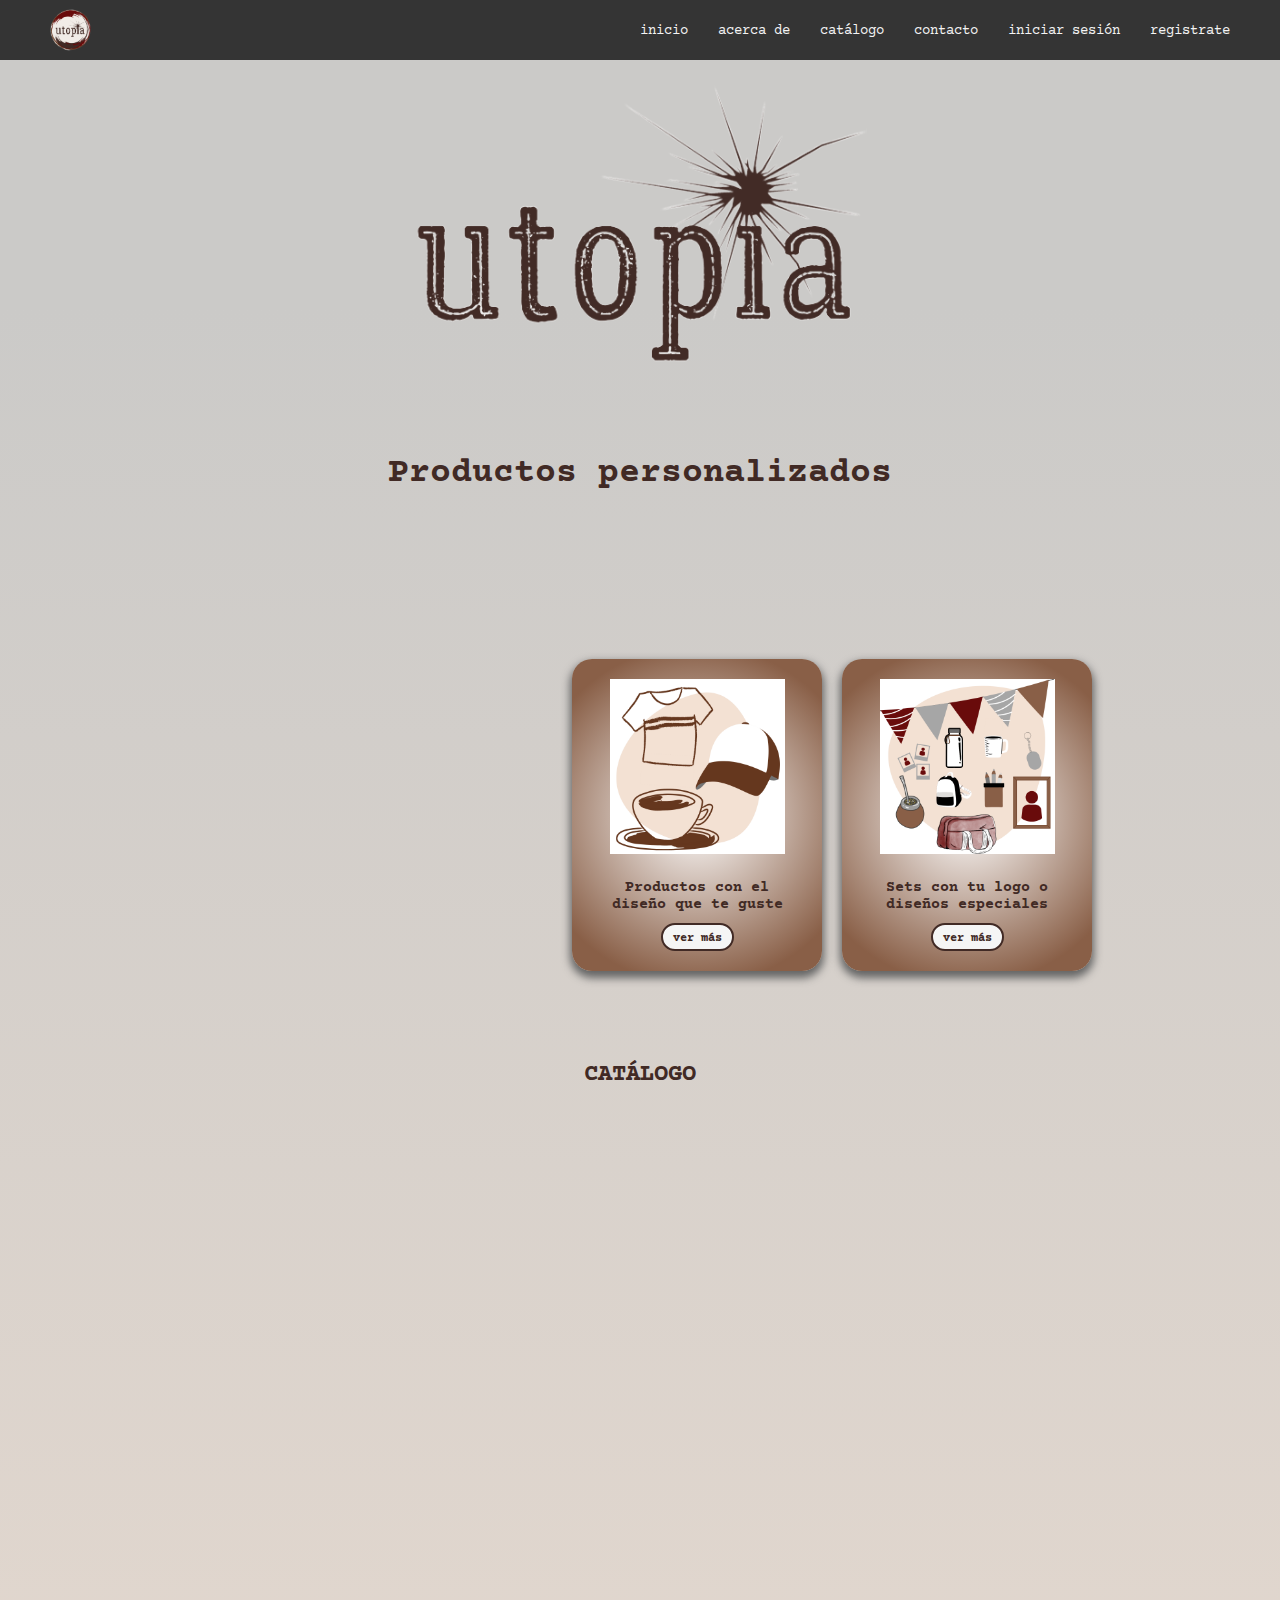
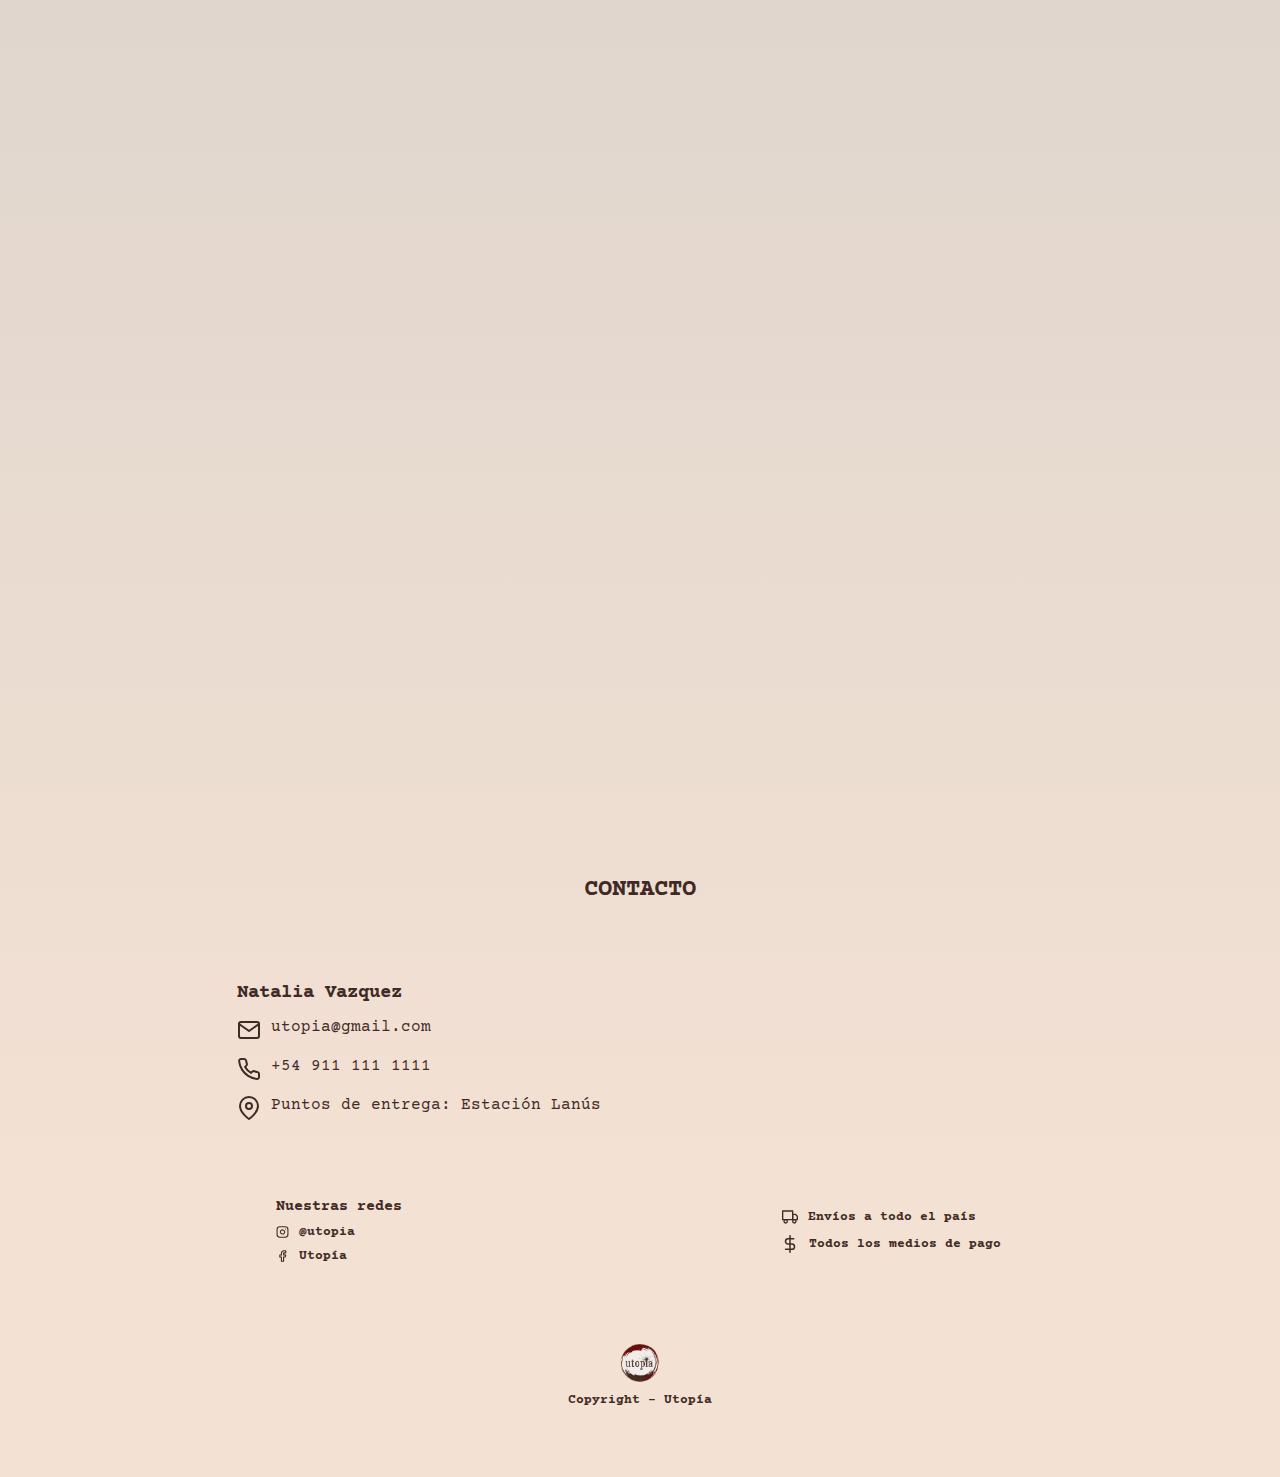
<file: index.html>
<!DOCTYPE html>
<html lang="en">
  <head>
    <meta charset="UTF-8" />
    <meta name="viewport" content="width=device-width, initial-scale=1.0" />
    <title>Utopía</title>
    <link
      rel="stylesheet"
      href="https://cdnjs.cloudflare.com/ajax/libs/font-awesome/6.5.1/css/all.min.css"
    />
    <link rel="stylesheet" href="./assets/styles-index.css" />
    <link rel="stylesheet" href="/assets/animations.css" />
    <link rel="stylesheet" href="/assets/mediaqueries.css" />
    <link rel="apple-touch-icon" sizes="180x180" href="/assets/favicon.ico" />
    <link
      rel="icon"
      type="image/png"
      sizes="32x32"
      href="/assets/favicon-32x32.png"
    />
    <link
      rel="icon"
      type="image/png"
      sizes="16x16"
      href="/assets/favicon-16x16.png"
    />
    <link rel="manifest" href="/site.webmanifest" />
  </head>
  <body>
    <header>
      <img src="/assets/683de0ec15883fc2841ecdce2c77cf5d.png" alt="Utopía" />
      <nav>
        <label for="menu-toggle" class="menu-toggle"
          ><i class="fa-solid fa-bars"></i>
        </label>
        <input type="checkbox" id="menu-toggle" />
        <ul class="nav-list">
          <li><a href="#inicio" class="nav-link">inicio</a></li>
          <li><a href="#about" class="nav-link">acerca de</a></li>
          <li><a href="#catalogo" class="nav-link">catálogo</a></li>
          <li><a href="#contact" class="nav-link">contacto</a></li>
          <li><a href="/login.html" class="nav-link">iniciar sesión</a></li>
          <li><a href="/register.html" class="nav-link">registrate</a></li>
        </ul>
        <div class="overlay"></div>
      </nav>
    </header>
    <main>
      <section class="hero" id="inicio">
        <img src="/assets/6a374b90f2959af291a19186be05b707.png" alt="Utopía" />
        <div>
          <h1>Productos personalizados</h1>
          <p>
            Elegí el diseño que más te guste
            <span>y adquirí tus productos personalizados</span>
          </p>
        </div>
      </section>
      <section class="about" id="about">
        <div class="about-info-container">
          <div class="about-text">
            <p>
              Ofrecemos productos personalizados para que tengas tu propio
              estilo, para que hagas regalos especiales o empresariales
            </p>
          </div>
          <div class="about-cards-container">
            <div class="about-cards-products">
              <img src="/assets/about-personalizados.png" alt="" />
              <div class="about-cards-products-text">
                <p>Productos con el diseño que te guste</p>
                <div class="about-cards-btn">
                  <a href="#catalogo">ver más</a>
                </div>
              </div>
            </div>
            <div class="about-cards-products">
              <img src="/assets/about-sets.png" alt="" />
              <div class="about-cards-products-text">
                <p>Sets con tu logo o diseños especiales</p>
                <div class="about-cards-btn">
                  <a href="#catalogo">ver más</a>
                </div>
              </div>
            </div>
          </div>
        </div>
      </section>
      <section class="catalogo" id="catalogo">
        <h2>CATÁLOGO</h2>
        <div class="catalogo-container">
          <div class="products-container">
            <div class="product">
              <img src="/assets/cards-remeras.png" alt="" />
              <div class="product-info">
                <div class="info">
                  <h3>remera</h3>
                  <div class="price"><p>$500</p></div>
                </div>
                <div class="product-btn">
                  <a href="/login.html">Comprar</a>
                </div>
              </div>
            </div>
            <div class="product">
              <img src="/assets/cards-tazas.png" alt="" />
              <div class="product-info">
                <div class="info">
                  <h3>taza</h3>
                  <div class="price"><p>$300</p></div>
                </div>
                <div class="product-btn">
                  <a href="/login.html">Comprar</a>
                </div>
              </div>
            </div>
            <div class="product">
              <img src="/assets/cards-gorras.png" alt="" />
              <div class="product-info">
                <div class="info">
                  <h3>gorra</h3>
                  <div class="price"><p>$200</p></div>
                </div>
                <div class="product-btn">
                  <a href="/login.html">Comprar</a>
                </div>
              </div>
            </div>
          </div>
          <div class="sets-container">
            <div class="primer-set">
              <div class="product">
                <img src="/assets/cards-set-oficina.png" alt="" />
                <div class="product-info">
                  <div class="info">
                    <h3>set <span>oficina</span></h3>
                    <div class="price"><p>$1000</p></div>
                  </div>
                  <div class="product-btn">
                    <a href="/login.html">Comprar</a>
                  </div>
                </div>
              </div>
              <div class="product">
                <img src="/assets/cards-set-escolar.png" alt="" />
                <div class="product-info">
                  <div class="info">
                    <h3>set <span>escolar</span></h3>
                    <div class="price"><p>$1000</p></div>
                  </div>
                  <div class="product-btn">
                    <a href="/login.html">Comprar</a>
                  </div>
                </div>
              </div>
              <div class="product">
                <img src="/assets/cards-set-deportivo.png" alt="" />
                <div class="product-info">
                  <div class="info">
                    <h3>set <span>deportivo</span></h3>
                    <div class="price"><p>$1000</p></div>
                  </div>
                  <div class="product-btn">
                    <a href="/login.html">Comprar</a>
                  </div>
                </div>
              </div>
            </div>
            <div class="segundo-set">
              <div class="product">
                <img src="/assets/cards-set-cumple.png" alt="" />
                <div class="product-info">
                  <div class="info">
                    <h3>set <span>cumpleaños</span></h3>
                    <div class="price"><p>$1000</p></div>
                  </div>
                  <div class="product-btn">
                    <a href="/login.html">Comprar</a>
                  </div>
                </div>
              </div>
              <div class="product">
                <img src="/assets/cards-set-matero.png" alt="" />
                <div class="product-info">
                  <div class="info">
                    <h3>set <span>matero</span></h3>
                    <div class="price"><p>$1000</p></div>
                  </div>
                  <div class="product-btn">
                    <a href="/login.html">Comprar</a>
                  </div>
                </div>
              </div>
              <div class="product">
                <img src="/assets/cards-set-día-especial.png" alt="" />
                <div class="product-info">
                  <div class="info">
                    <h3>set <span>desayuno</span></h3>
                    <div class="price"><p>$1000</p></div>
                  </div>
                  <div class="product-btn">
                    <a href="/login.html">Comprar</a>
                  </div>
                </div>
              </div>
            </div>
          </div>
        </div>
      </section>
      <section class="contact" id="contact">
        <h2>CONTACTO</h2>
        <div class="contact-info-container">
          <div class="contact-info">
            <h3>Natalia Vazquez</h3>
            <div class="mail">
              <img src="/assets/mail.svg" alt="" />
              <p>utopia@gmail.com</p>
            </div>
            <div class="telefono">
              <img src="/assets/phone.svg" alt="" />
              <p>+54 911 111 1111</p>
            </div>
            <div class="entrega">
              <img src="/assets/map-pin.svg" alt="" />
              <p>Puntos de entrega: Estación Lanús</p>
            </div>
          </div>
          <div class="map">
            <iframe
              src="https://maps.google.com/maps?q=lanúsbuenosaires&t=&z=10&ie=UTF8&iwloc=&output=embed"
              frameborder="0"
            ></iframe>
          </div>
        </div>
      </section>
    </main>
    <footer>
      <div class="footer-info">
        <div class="redes">
          <h3>Nuestras redes</h3>
          <div>
            <img src="/assets/instagram.svg" alt="" />
            <p>@utopia</p>
          </div>
          <div>
            <img src="/assets/facebook.svg" alt="" />
            <p>Utopía</p>
          </div>
        </div>
        <div class="extra-info">
          <div class="extra-info-envios">
            <img src="/assets/truck.svg" alt="" />
            <p>Envíos a todo el país</p>
          </div>
          <div class="extra-info-pago">
            <img src="/assets/dollar-sign.svg" alt="" />
            <p>Todos los medios de pago</p>
          </div>
        </div>
      </div>
      <div class="logo-footer">
        <img src="/assets/683de0ec15883fc2841ecdce2c77cf5d.png" alt="" />
        <p>Copyright - Utopía</p>
      </div>
    </footer>
  </body>
</html>
</file>
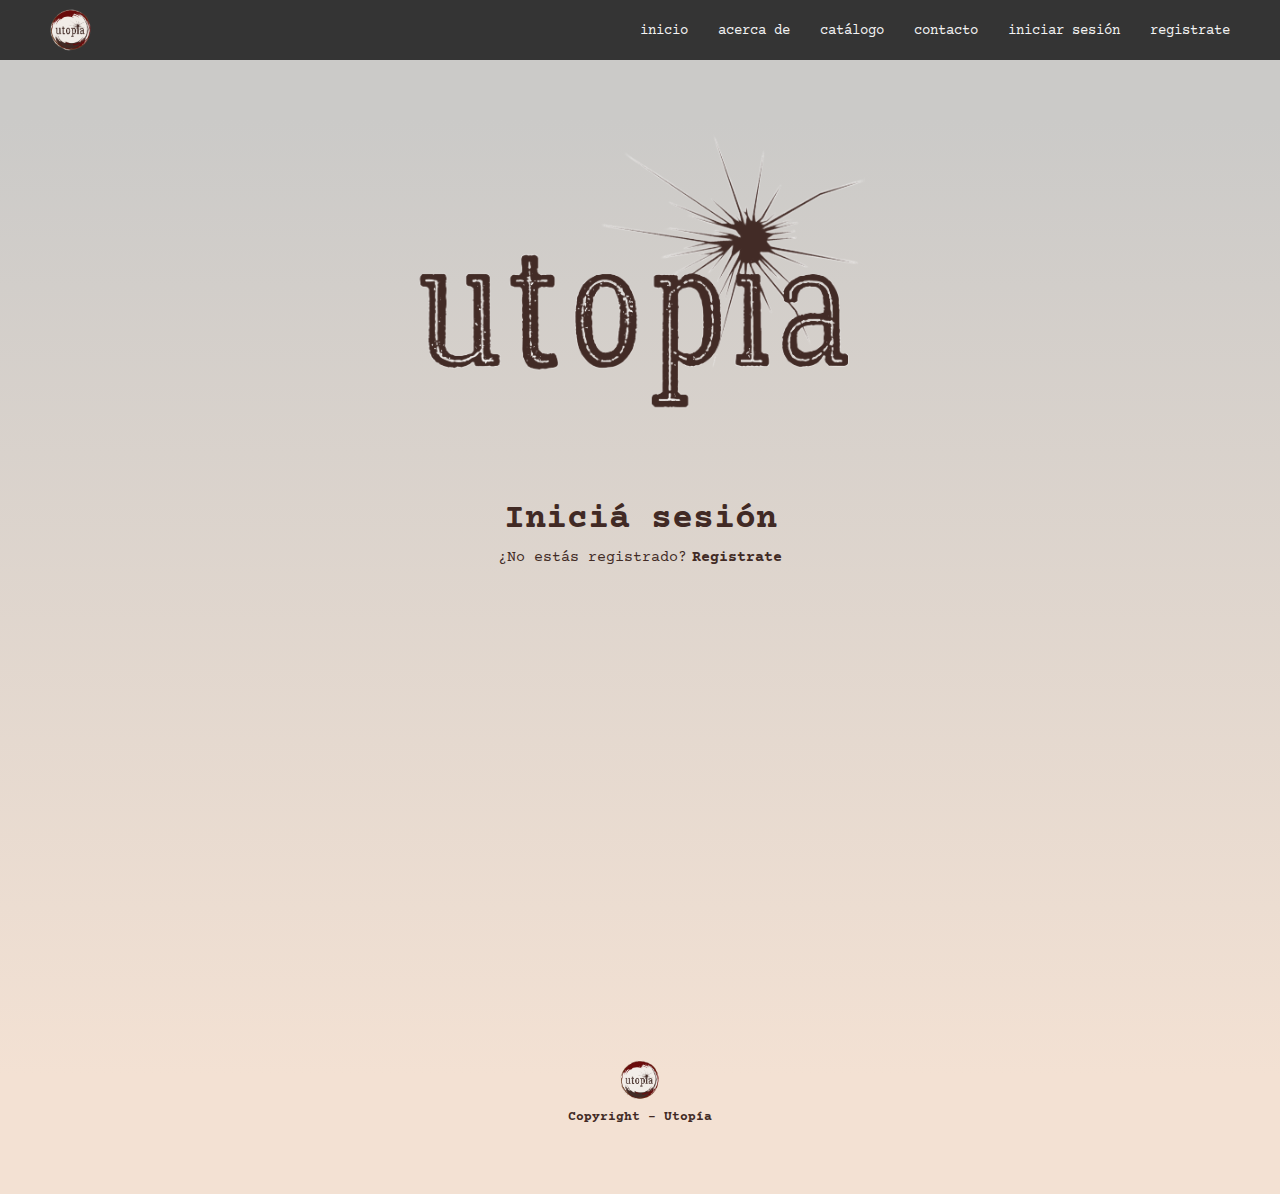
<file: login.html>
<!DOCTYPE html>
<html lang="en">
  <head>
    <meta charset="UTF-8" />
    <meta name="viewport" content="width=device-width, initial-scale=1.0" />
    <title>Iniciar sesión</title>
    <link
      rel="stylesheet"
      href="https://cdnjs.cloudflare.com/ajax/libs/font-awesome/6.5.1/css/all.min.css"
    />
    <link rel="stylesheet" href="./assets/styles-login.css" />
    <link rel="stylesheet" href="/assets/animations.css" />
    <link rel="stylesheet" href="/assets/mediaqueries.css" />
    <link rel="apple-touch-icon" sizes="180x180" href="/assets/favicon.ico" />
    <link
      rel="icon"
      type="image/png"
      sizes="32x32"
      href="/assets/favicon-32x32.png"
    />
    <link
      rel="icon"
      type="image/png"
      sizes="16x16"
      href="/assets/favicon-16x16.png"
    />
    <link rel="manifest" href="/site.webmanifest" />
  </head>
  <body>
    <header>
      <img src="/assets/683de0ec15883fc2841ecdce2c77cf5d.png" alt="Utopía" />
      <nav>
        <label for="menu-toggle" class="menu-toggle"
          ><i class="fa-solid fa-bars"></i>
        </label>
        <input type="checkbox" id="menu-toggle" />
        <ul class="nav-list">
          <li><a href="/index.html" class="nav-link">inicio</a></li>
          <li><a href="/index.html" class="nav-link">acerca de</a></li>
          <li><a href="/index.html" class="nav-link">catálogo</a></li>
          <li><a href="/index.html" class="nav-link">contacto</a></li>
          <li><a href="/login.html" class="nav-link">iniciar sesión</a></li>
          <li><a href="/register.html" class="nav-link">registrate</a></li>
        </ul>
        <div class="overlay"></div>
      </nav>
    </header>
    <main>
      <section class="utopia">
        <img src="/assets/6a374b90f2959af291a19186be05b707.png" alt="Utopía" />
      </section>
      <section class="login">
        <h2><span>Iniciá sesión</span></h2>
        <p>¿No estás registrado? <a href="/register.html">Registrate</a></p>
      </section>
      <section class="login-info">
        <div class="form-container">
          <form>
            <label for="email">Correo electrónico</label>
            <input
              type="text"
              placeholder="maria@gmail.com"
              id="email"
              required
            />
            <br />
            <label for="password">Contraseña</label>
            <input type="text" id="password" required />
            <p>¿Te olvidaste la contraseña? <a href="#">Escribinos</a></p>
            <button type="submit">Enviar</button>
          </form>
        </div>
      </section>
    </main>
    <footer>
      <div class="logo-footer">
        <img src="/assets/683de0ec15883fc2841ecdce2c77cf5d.png" alt="" />
        <p>Copyright - Utopía</p>
      </div>
    </footer>
  </body>
</html>
</file>
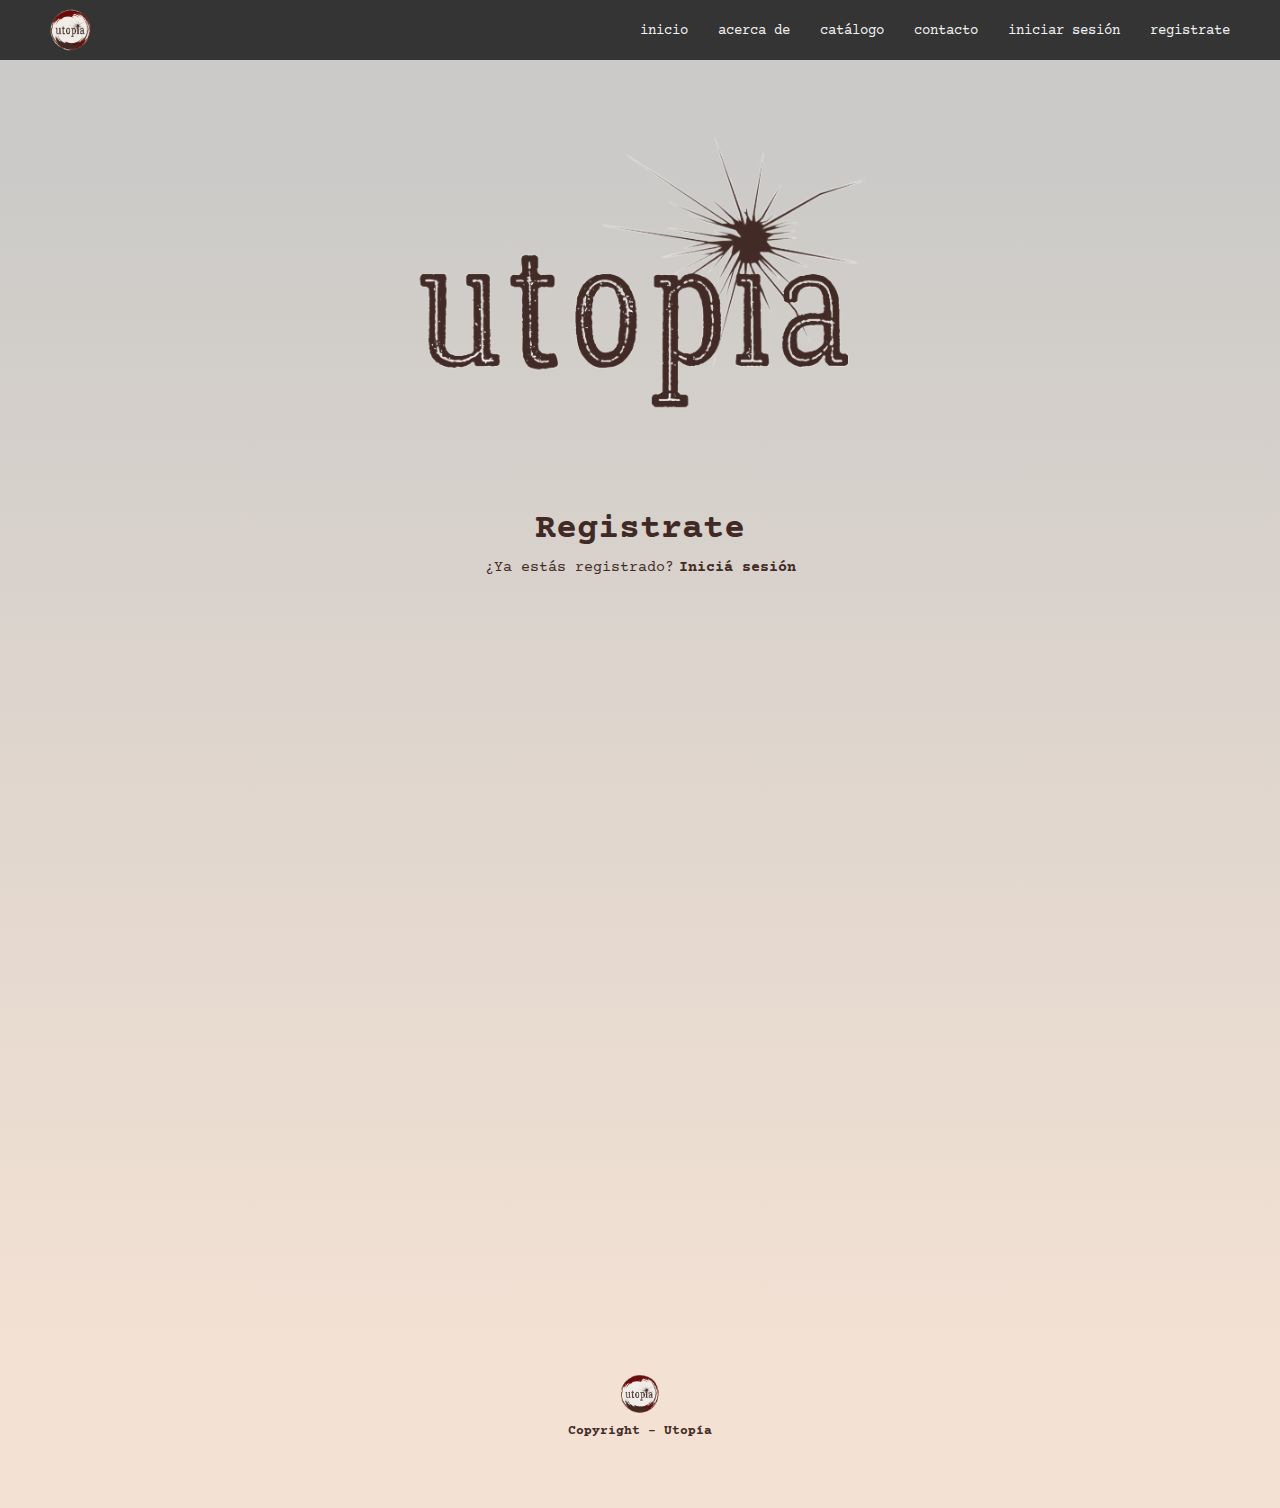
<file: register.html>
<!DOCTYPE html>
<html lang="en">
  <head>
    <meta charset="UTF-8" />
    <meta name="viewport" content="width=device-width, initial-scale=1.0" />
    <title>Registrate</title>
    <link
      rel="stylesheet"
      href="https://cdnjs.cloudflare.com/ajax/libs/font-awesome/6.5.1/css/all.min.css"
    />
    <link rel="stylesheet" href="./assets/styles-register.css" />
    <link rel="stylesheet" href="/assets/animations.css" />
    <link rel="stylesheet" href="/assets/mediaqueries.css" />
    <link rel="apple-touch-icon" sizes="180x180" href="/assets/favicon.ico" />
    <link
      rel="icon"
      type="image/png"
      sizes="32x32"
      href="/assets/favicon-32x32.png"
    />
    <link
      rel="icon"
      type="image/png"
      sizes="16x16"
      href="/assets/favicon-16x16.png"
    />
    <link rel="manifest" href="/site.webmanifest" />
  </head>
  <body>
    <header>
      <img src="/assets/683de0ec15883fc2841ecdce2c77cf5d.png" alt="Utopía" />
      <nav>
        <label for="menu-toggle" class="menu-toggle"
          ><i class="fa-solid fa-bars"></i>
        </label>
        <input type="checkbox" id="menu-toggle" />
        <ul class="nav-list">
          <li><a href="/index.html" class="nav-link">inicio</a></li>
          <li><a href="/index.html" class="nav-link">acerca de</a></li>
          <li><a href="/index.html" class="nav-link">catálogo</a></li>
          <li><a href="/index.html" class="nav-link">contacto</a></li>
          <li><a href="/login.html" class="nav-link">iniciar sesión</a></li>
          <li><a href="/register.html" class="nav-link">registrate</a></li>
        </ul>
        <div class="overlay"></div>
      </nav>
    </header>
    <main>
      <section class="utopia">
        <img src="/assets/6a374b90f2959af291a19186be05b707.png" alt="Utopía" />
      </section>
      <section class="register">
        <h2>Registrate</h2>
        <p>¿Ya estás registrado? <a href="/login.html">Iniciá sesión</a></p>
      </section>
      <section class="register-info">
        <div class="form-container">
          <form>
            <label for="name">Nombre*</label>
            <input type="text" placeholder="María" id="name" required />
            <br />
            <label for="surname">Apellido*</label>
            <input type="text" placeholder="Vazquez" id="surname" required />
            <br />
            <label for="phone">Teléfono*</label>
            <input
              type="number"
              placeholder="115-111-1111"
              id="phone"
              required
            />
            <br />
            <label for="email">Correo electrónico*</label>
            <input
              type="text"
              placeholder="maria@gmail.com"
              id="email"
              required
            />
            <br />
            <label for="password">Contraseña*</label>
            <input type="text" id="password" required />
            <p>¿Necesitás ayuda? <a href="#">Escribinos</a></p>
            <button type="submit">Enviar</button>
          </form>
        </div>
      </section>
    </main>
    <footer>
      <div class="logo-footer">
        <img src="/assets/683de0ec15883fc2841ecdce2c77cf5d.png" alt="" />
        <p>Copyright - Utopía</p>
      </div>
    </footer>
  </body>
</html>
</file>
<file: assets/styles-index.css>
@import url("https://fonts.googleapis.com/css2?family=Courier+Prime:wght@400;700&display=swap");

* {
  margin: 0;
  padding: 0;
  box-sizing: border-box;
  text-decoration: none;
  list-style: none;
  font-family: "Courier Prime", monospace;
}

:root {
  --font-white: rgba(245, 245, 245);
  --font-brown: #412a25;
  --font-black: black;
  --bg-white: rgb(245, 245, 245);
  --bg-dark-red: #690b0b;
  --bg-seal-brown: #65371e;
  --bg-brown: #412a25;
  --bg-wenge: #7d675d;
  --bg-champagne-pink: #f3e1d3;
  --bg-silver: #646464;
  --bg-dark-gray: rgb(52, 52, 52);
  --bg-black: black;
}

body {
  width: 100vw;
  background: rgb(203, 202, 200);
  background: linear-gradient(
    180deg,
    rgba(203, 202, 200, 1) 10%,
    rgba(243, 225, 211, 1) 90%
  );
}

header {
  background-color: var(--bg-dark-gray);
  padding: 0 50px;
  position: fixed;
  z-index: 20;
  height: 60px;
  width: 100%;
  display: flex;
  justify-content: space-between;
  align-items: center;
}

header img {
  height: 70%;
}

.nav-list {
  display: flex;
  gap: 30px;
}

nav {
  display: flex;
}

nav i {
  font-size: 30px;
  display: none;
}

#menu-toggle {
  display: none;
}

.menu-toggle {
  display: none;
  position: absolute;
  right: 55px;
  top: 18px;
}

.nav-link {
  color: var(--font-white);
  font-size: 14px;
  font-weight: 400;
  z-index: 20;
}

main {
  display: flex;
  flex-direction: column;
  align-items: center;
  justify-content: center;
  margin: 0 50px;
  gap: 80px;
  z-index: 10;
}

.hero {
  display: flex;
  flex-direction: column;
  justify-content: center;
  align-items: center;
  margin-top: 0px;
}

.hero img {
  max-width: 90%;
}

.hero div {
  display: flex;
  flex-direction: column;
  align-items: center;
  justify-content: center;
  gap: 30px;
}

h1 {
  font-size: 35px;
  font-weight: 700;
  color: var(--font-brown);
  text-align: center;
}

.hero p {
  font-size: 20px;
  display: flex;
  flex-direction: column;
  align-items: center;
  color: var(--font-brown);
}

.about {
  display: flex;
  justify-content: center;
  align-items: center;
  width: 80vw;
  font-size: 18px;
  font-weight: 700;
  color: var(--font-brown);
  padding: 10px 60px 10px 60px;
}

.about-info-container {
  display: flex;
  justify-content: space-around;
  align-items: center;
}

.about-text {
  width: 70%;
  color: var(--font-brown);
  font-weight: 400;
  text-align: center;
}

.about-cards-container {
  display: flex;
  justify-content: end;
  align-items: center;
  width: 100%;
  gap: 20px;
}

.about-cards-products {
  display: flex;
  flex-direction: column;
  align-items: center;
  justify-content: center;
  background: rgb(255, 255, 255);
  background: radial-gradient(
    circle,
    rgba(255, 255, 255, 1) 0%,
    rgba(137, 95, 71, 1) 85%
  );
  border-radius: 20px;
  box-shadow: 0 5px 8px 2px var(--bg-silver);
  max-width: 250px;
  min-width: 250px;
}

.about-cards-products img {
  width: 70%;
  padding: 20px 0;
}

.about-cards-products-text {
  display: flex;
  flex-direction: column;
  align-items: center;
  justify-content: center;
  width: 80%;
  padding: 5px 10px 20px 10px;
  gap: 10px;
  color: var(--font-brown);
}

.about-cards-products-text p {
  text-align: center;
  font-size: 15px;
  color: var(--font-brown);
}

.about-cards-btn {
  border: 2px solid var(--font-brown);
  background-color: var(--bg-white);
  border-radius: 20px;
  padding: 2px 10px;
}

.about-cards-btn a {
  color: var(--font-brown);
  font-size: 12px;
  text-align: center;
}

.catalogo {
  width: 100%;
  display: flex;
  flex-direction: column;
  align-items: center;
  justify-content: center;
  gap: 50px;
}

.catalogo h2 {
  color: var(--font-brown);
}

.catalogo-container {
  display: flex;
  flex-direction: column;
  align-items: center;
  justify-content: center;
  width: 75%;
  gap: 30px;
}

.info {
  display: flex;
  justify-content: space-between;
  align-items: center;
  width: 100%;
  gap: 50px;
}

.info h3 {
  color: var(--font-brown);
  font-size: 18px;
  font-weight: 700;
}

.products-container {
  display: flex;
  align-items: center;
  justify-content: center;
  gap: 30px;
}

.product {
  display: flex;
  flex-direction: column;
  align-items: center;
  justify-content: center;
  background: rgb(255, 255, 255);
  background: radial-gradient(
    circle,
    rgba(255, 255, 255, 1) 0%,
    rgba(100, 100, 100, 1) 85%
  );
  border-radius: 20px;
  box-shadow: 0 5px 8px 2px var(--bg-silver);
  padding: 35px 0;
  gap: 20px;
  min-width: 250px;
  /* z-index: 10; */
}

.product img {
  box-shadow: 0 2px 5px 2px var(--bg-silver);
  width: 80%;
}

.product-info {
  display: flex;
  flex-direction: column;
  align-items: center;
  justify-content: space-between;
  gap: 20px;
}

.info {
  display: flex;
  align-items: center;
  justify-content: space-evenly;
  gap: 50px;
  width: 80%;
}

.price {
  display: flex;
  justify-content: center;
  align-items: center;
  background-color: var(--bg-dark-red);
  box-shadow: 0 2px 5px 2px var(--bg-silver);
  min-height: 40px;
  min-width: 40px;
  border-radius: 50%;
}

.price p {
  color: var(--font-white);
  font-size: 11px;
  font-weight: 700;
}

.product-btn {
  border: 2px solid var(--bg-brown);
  background-color: var(--bg-brown);
  border-radius: 20px;
  box-shadow: 0 2px 5px 2px var(--bg-silver);
  padding: 2px 10px;
}

.product-btn a {
  color: var(--font-white);
  font-weight: 700;
  font-size: 15px;
  text-align: center;
}

.sets-container {
  display: flex;
  flex-direction: column;
  align-items: center;
  justify-content: center;
  width: 100%;
  gap: 30px;
}

.primer-set {
  display: flex;
  gap: 20px;
}

.segundo-set {
  display: flex;
  gap: 20px;
}

.info span {
  display: flex;
  justify-content: center;
  align-items: center;
}

.contact {
  color: var(--font-brown);
  width: 70vw;
  display: flex;
  flex-direction: column;
  align-items: center;
  justify-content: center;
  gap: 70px;
}

.contact-info-container {
  display: flex;
  justify-content: space-between;
  align-items: center;
  width: 90%;
}

.contact-info {
  display: flex;
  flex-direction: column;
  gap: 15px;
}

.mail,
.telefono,
.entrega {
  display: flex;
  gap: 10px;
}

.map iframe {
  border-radius: 20px;
  box-shadow: 0 5px 8px 2px var(--bg-silver);
}

footer {
  display: flex;
  flex-direction: column;
  align-items: center;
  justify-content: center;
  margin: 70px 50px;
  font-weight: 700;
  color: var(--font-brown);
  font-size: 13px;
}

.footer-info {
  display: flex;
  align-items: center;
  justify-content: space-around;
  gap: 100px;
  width: 85%;
}

.redes {
  display: flex;
  flex-direction: column;
  gap: 10px;
}

.redes div {
  display: flex;
  gap: 10px;
}

.redes div img {
  width: 10%;
}

.extra-info {
  display: flex;
  flex-direction: column;
  justify-content: center;
  align-items: start;
  gap: 10px;
}

.extra-info img {
  width: 8%;
}

.extra-info-envios {
  display: flex;
  justify-content: center;
  align-items: center;
  gap: 10px;
}

.extra-info-pago {
  display: flex;
  justify-content: center;
  align-items: center;
  gap: 10px;
}

.logo-footer {
  display: flex;
  flex-direction: column;
  align-items: center;
  justify-content: center;
  gap: 10px;
  margin-top: 80px;
}

.logo-footer img {
  width: 8%;
}
</file>
<file: assets/animations.css>
html {
  scroll-behavior: smooth;
  scroll-padding-top: 60px;
}

.overlay {
  position: absolute;
  top: 60px;
  left: 0;
  height: 100vh;
  width: 100%;
  display: none;
  z-index: 10;
  background: rgba(255, 255, 255, 0.05);
  box-shadow: 0 8px 32px 0 var(--bg-brown);
  backdrop-filter: blur(5px);
  -webkit-backdrop-filter: blur(5px);
}

#menu-toggle:checked ~ .overlay {
  display: block;
}

.nav-link {
  position: relative;
}

.nav-list li {
  position: relative;
}

.nav-link::after {
  content: "";
  height: 1.5px;
  width: 100%;
  background-color: var(--font-white);
  position: absolute;
  bottom: 0;
  left: 0;
  transform: scaleX(0);
  transform-origin: bottom right;
  transition: transform 0.15s ease;
}

.nav-link:hover::after {
  transform: scaleX(1);
  transform-origin: bottom left;
}

@keyframes fade {
  0% {
    opacity: 0;
  }
  100% {
    opacity: 1;
  }
}

@keyframes slide-up {
  from {
    transform: translateY(50px);
  }
  to {
    transform: translateY(0);
  }
}

@keyframes slide-right {
  from {
    transform: translateX(50px);
  }
  to {
    transform: translateX(0);
  }
}

h1 {
  animation: fade 1s ease-in, slide-up 1.5s ease-in-out;
}

.hero div p {
  opacity: 0;
  animation: fade 0.7s ease-in forwards, slide-up 1.5s ease-in-out;
  animation-delay: 0.3s;
}

.about-text {
  opacity: 0;
  animation: fade 1s ease-in forwards, slide-right 1.5s ease-in-out;
  animation-delay: 0.8s;
}

@keyframes translate {
  80% {
    transform: translate(0);
  }
  0% {
    transform: translate(10px, 50px);
  }
}

.about-cards-products {
  animation: translate 2s;
}

.hero h2 {
  animation: fade 0.8s ease-in, slide-up 1s ease-in-out;
}

.catalogo h2 {
  animation: fade 0.8s ease-in, slide-up 2s ease-in-out;
}

.contact h2 {
  animation: fade 0.8s ease-in, slide-up 2s ease-in-out;
}

.product {
  opacity: 0;
  animation: fade 1.5s ease-in forwards, slide-up 3s ease-in-out;
}

iframe {
  opacity: 0;
  animation: fade 1.5s ease-in forwards, ease-in-out;
}

@keyframes fade {
  0% {
    opacity: 0;
  }
  100% {
    opacity: 1;
  }
}

@keyframes slide-up-h2 {
  from {
    transform: translateY(10px);
  }
  to {
    transform: translateY(0);
  }
}

.login h2,
.register h2 {
  animation: fade 1s ease-in, slide-up-h2 1.5s ease-in-out;
}

@keyframes slide-up-info {
  from {
    transform: translateY(50px);
  }
  to {
    transform: translateY(20px);
  }
}

.login-info,
.register-info {
  opacity: 0;
  animation: fade 1.5s ease-in forwards, slide-up-info 3s ease-in-out;
}
</file>
<file: assets/mediaqueries.css>
@media (max-width: 1200px) {
  main {
    display: flex;
    flex-direction: column;
    align-items: center;
    justify-content: center;
    margin: 0 50px;
    gap: 50px;
  }

  .about {
    display: flex;
    flex-direction: column;
    justify-content: center;
    align-items: center;
  }

  .about-cards-container {
    display: flex;
    justify-content: center;
    align-items: center;
  }

  .about-cards-products {
    min-width: 250px;
  }

  .about-info-container {
    display: flex;
    flex-direction: column;
    align-items: center;
    justify-content: center;
    gap: 30px;
  }

  .products-container {
    display: flex;
    align-items: center;
    justify-content: center;
    max-width: 250px;
    /* flex-wrap: wrap; */
    gap: 30px;
  }

  .primer-set,
  .segundo-set {
    display: flex;
    justify-content: center;
    min-width: 250px;
    flex-wrap: nowrap;
    gap: 30px;
  }

  .contact {
    gap: 50px;
  }

  .login-info {
    min-width: 350px;
    display: flex;
    justify-content: center;
    align-items: center;
  }

  .register-info {
    min-width: 350px;
    display: flex;
    justify-content: center;
    align-items: center;
  }
}

@media (max-width: 1000px) {
  .catalogo {
    gap: 30px;
  }

  .contact {
    gap: 30px;
  }

  .contact-info-container {
    display: flex;
    flex-direction: column;
    align-items: center;
    justify-content: center;
    gap: 30px;
  }
}

@media (max-width: 880px) {
  .about-info-container {
    display: flex;
    flex-direction: column;
    align-items: center;
    justify-content: center;
    flex-wrap: wrap;
    gap: 30px;
  }

  .products-container {
    display: flex;
    flex-direction: column;
    align-items: center;
    justify-content: center;
    max-width: 250px;
    flex-wrap: wrap;
    gap: 30px;
  }

  .primer-set,
  .segundo-set {
    max-width: 250px;
    flex-wrap: wrap;
    gap: 30px;
  }

  .login-info {
    min-width: 350px;
    display: flex;
    justify-content: center;
    align-items: center;
  }

  .register-info {
    min-width: 350px;
    display: flex;
    justify-content: center;
    align-items: center;
  }
}

@media (max-width: 795px) {
  .menu-toggle {
    display: flex;
  }

  .nav-list {
    flex-direction: column;
    position: absolute;
    top: 60px;
    right: 0;
    background-color: var(--bg-dark-gray);
    width: 50%;
    padding: 20px;
    border: 2px solid var(--bg-wenge);
    border-top: none;
    border-radius: 0 0 20px 20px;
    align-items: center;
    justify-content: center;
    display: none;
    z-index: 20;
  }

  #menu-toggle:checked ~ .nav-list {
    display: flex;
  }

  .footer-info {
    display: flex;
    flex-direction: column;
    gap: 30px;
  }

  .redes,
  .extra-info {
    min-width: 10%;
  }

  .logo-footer img {
    min-width: 40px;
  }
}

@media (max-width: 576px) {
  .hero div {
    text-align: center;
    padding: 0 20px;
  }

  .about-text {
    width: 100%;
    color: var(--font-brown);
    font-weight: 400;
    text-align: center;
  }
  .about-cards-container {
    display: flex;
    justify-content: center;
    align-items: center;
    flex-wrap: wrap;
    gap: 30px;
  }
}

@media (max-width: 420px) {
  .login p,
  .register p {
    display: flex;
    flex-direction: column;
  }

  .form-container {
    max-width: 300px;
  }
}

@media (max-width: 375px) {
  .login h2 {
    font-size: 30px;
  }

  .login p,
  .register p {
    display: flex;
    flex-direction: column;
  }
}

@media (max-width: 334px) {
  .login h2 {
    font-size: 25px;
  }
}

@media (max-width: 320px) {
  .map {
    min-width: 100%;
    padding: 0 20px;
  }
}
</file>
<file: assets/styles-login.css>
@import url("https://fonts.googleapis.com/css2?family=Courier+Prime:wght@400;700&display=swap");

* {
  margin: 0;
  padding: 0;
  box-sizing: border-box;
  text-decoration: none;
  list-style: none;
  font-family: "Courier Prime", monospace;
}

:root {
  --font-white: rgba(245, 245, 245);
  --font-brown: #412a25;
  --font-black: black;
  --bg-white: rgb(245, 245, 245);
  --bg-dark-red: #690b0b;
  --bg-seal-brown: #65371e;
  --bg-brown: #412a25;
  --bg-wenge: #7d675d;
  --bg-champagne-pink: #f3e1d3;
  --bg-silver: #646464;
  --bg-dark-gray: rgb(52, 52, 52);
  --bg-black: black;
}

body {
  width: 100vw;
  background: rgb(203, 202, 200);
  background: linear-gradient(
    180deg,
    rgba(203, 202, 200, 1) 10%,
    rgba(243, 225, 211, 1) 90%
  );
}

header {
  background-color: var(--bg-dark-gray);
  padding: 0 50px;
  position: fixed;
  z-index: 20;
  height: 60px;
  width: 100%;
  display: flex;
  justify-content: space-between;
  align-items: center;
}

header img {
  height: 70%;
}

.nav-list {
  display: flex;
  gap: 30px;
}

nav {
  display: flex;
}

nav i {
  font-size: 30px;
  display: none;
}

#menu-toggle {
  display: none;
}

.menu-toggle {
  display: none;
  position: absolute;
  right: 55px;
  top: 18px;
}

.nav-link {
  color: var(--font-white);
  font-size: 14px;
  font-weight: 400;
  z-index: 20;
}
.nav-list {
  display: flex;
  gap: 30px;
}

nav {
  display: flex;
}

nav i {
  font-size: 30px;
  display: none;
}

#menu-toggle {
  display: none;
}

.menu-toggle {
  display: none;
  position: absolute;
  right: 55px;
  top: 18px;
}

.nav-link {
  color: var(--font-white);
  font-size: 14px;
  font-weight: 400;
  z-index: 20;
}

main {
  display: flex;
  flex-direction: column;
  align-items: center;
  justify-content: center;
  margin: 0 50px;
  gap: 0;
  z-index: 10;
}

.utopia {
  display: flex;
  justify-content: center;
  align-items: center;
}

.utopia img {
  max-width: 90%;
  margin-top: 50px;
}

.login {
  display: flex;
  flex-direction: column;
  justify-content: center;
  align-items: center;
  gap: 10px;
  z-index: 20px;
}

h2 {
  font-size: 35px;
  font-weight: 700;
  color: var(--font-brown);
}

.login p {
  font-size: 15px;
  display: flex;
  align-items: center;
  justify-content: center;
  color: var(--font-brown);
  gap: 5px;
}

.login a {
  font-weight: 700;
  color: var(--font-brown);
}

.form-container {
  display: flex;
  flex-direction: column;
  align-items: center;
  justify-content: center;
  padding: 50px;
  background: rgb(255, 255, 255);
  background: radial-gradient(
    circle,
    rgba(255, 255, 255, 1) 0%,
    rgba(137, 95, 71, 1) 85%
  );
  border-radius: 20px;
  box-shadow: 0 5px 8px 2px var(--bg-silver);
}

form {
  display: flex;
  flex-direction: column;
  gap: 10px;
}

.login-info label {
  font-size: 18px;
  font-weight: 700;
  color: var(--font-brown);
}

.login-info input {
  border-radius: 20px;
  border-color: var(--bg-champagne-pink);
  height: 30px;
  width: 250px;
  /* padding: 10px 10px; */
}

.login-info p {
  color: var(--font-brown);
  font-size: 11px;
}

.login-info p a {
  color: var(--font-brown);
  font-size: 12px;
  font-weight: 700;
}

button {
  margin: 30px 100px 0 100px;
  border: 2px solid var(--bg-dark-red);
  background-color: var(--bg-dark-red);
  border-radius: 20px;
  box-shadow: 0 2px 5px 2px var(--bg-silver);
  color: var(--font-white);
  font-weight: 700;
  padding: 2px 10px;
  width: fit-content;
}

footer {
  display: flex;
  flex-direction: column;
  align-items: center;
  justify-content: center;
  margin: 70px 50px;
  font-weight: 700;
  color: var(--font-brown);
  font-size: 13px;
}

.logo-footer {
  display: flex;
  flex-direction: column;
  align-items: center;
  justify-content: center;
  gap: 10px;
  margin-top: 80px;
}

.logo-footer img {
  width: 8%;
}
</file>
<file: assets/styles-register.css>
@import url("https://fonts.googleapis.com/css2?family=Courier+Prime:wght@400;700&display=swap");

* {
  margin: 0;
  padding: 0;
  box-sizing: border-box;
  text-decoration: none;
  list-style: none;
  font-family: "Courier Prime", monospace;
}

:root {
  --font-white: rgba(245, 245, 245);
  --font-brown: #412a25;
  --font-black: black;
  --bg-white: rgb(245, 245, 245);
  --bg-dark-red: #690b0b;
  --bg-seal-brown: #65371e;
  --bg-brown: #412a25;
  --bg-wenge: #7d675d;
  --bg-champagne-pink: #f3e1d3;
  --bg-silver: #646464;
  --bg-dark-gray: rgb(52, 52, 52);
  --bg-black: black;
}

body {
  width: 100vw;
  background: rgb(203, 202, 200);
  background: linear-gradient(
    180deg,
    rgba(203, 202, 200, 1) 10%,
    rgba(243, 225, 211, 1) 90%
  );
}

header {
  background-color: var(--bg-dark-gray);
  padding: 0 50px;
  position: fixed;
  z-index: 20;
  height: 60px;
  width: 100%;
  display: flex;
  justify-content: space-between;
  align-items: center;
}

header img {
  height: 70%;
}

.nav-list {
  display: flex;
  gap: 30px;
}

nav {
  display: flex;
}

nav i {
  font-size: 30px;
  display: none;
}

#menu-toggle {
  display: none;
}

.menu-toggle {
  display: none;
  position: absolute;
  right: 55px;
  top: 18px;
}

.nav-link {
  color: var(--font-white);
  font-size: 14px;
  font-weight: 400;
  z-index: 20;
}
.nav-list {
  display: flex;
  gap: 30px;
}

nav {
  display: flex;
}

nav i {
  font-size: 30px;
  display: none;
}

#menu-toggle {
  display: none;
}

.menu-toggle {
  display: none;
  position: absolute;
  right: 55px;
  top: 18px;
}

.nav-link {
  color: var(--font-white);
  font-size: 14px;
  font-weight: 400;
  z-index: 20;
}

main {
  display: flex;
  flex-direction: column;
  align-items: center;
  justify-content: center;
  margin: 0 50px;
  gap: 10px;
  z-index: 10;
}

.utopia {
  display: flex;
  justify-content: center;
  align-items: center;
}

.utopia img {
  max-width: 90%;
  margin-top: 50px;
}

.register {
  display: flex;
  flex-direction: column;
  justify-content: center;
  align-items: center;
  gap: 10px;
}

h2 {
  font-size: 35px;
  font-weight: 700;
  color: var(--font-brown);
}

.register p {
  font-size: 15px;
  display: flex;
  align-items: center;
  justify-content: center;
  color: var(--font-brown);
  gap: 5px;
}

.register a {
  font-weight: 700;
  color: var(--font-brown);
}

.form-container {
  display: flex;
  flex-direction: column;
  align-items: center;
  justify-content: center;
  padding: 50px;
  background: rgb(255, 255, 255);
  background: radial-gradient(
    circle,
    rgba(255, 255, 255, 1) 0%,
    rgba(137, 95, 71, 1) 85%
  );
  border-radius: 20px;
  box-shadow: 0 5px 8px 2px var(--bg-silver);
}

form {
  display: flex;
  flex-direction: column;
  gap: 10px;
}

.register-info label {
  font-size: 18px;
  font-weight: 700;
  color: var(--font-brown);
}

.register-info input {
  border-radius: 20px;
  border-color: var(--bg-champagne-pink);
  height: 30px;
  width: 250px;
  padding: 10px 10px;
}

.register-info p {
  color: var(--font-brown);
  font-size: 11px;
}

.register-info p a {
  color: var(--font-brown);
  font-size: 12px;
  font-weight: 700;
}

button {
  margin: 30px 100px 0 100px;
  border: 2px solid var(--bg-dark-red);
  background-color: var(--bg-dark-red);
  border-radius: 20px;
  box-shadow: 0 2px 5px 2px var(--bg-silver);
  color: var(--font-white);
  font-weight: 700;
  padding: 2px 10px;
  width: fit-content;
}

footer {
  display: flex;
  flex-direction: column;
  align-items: center;
  justify-content: center;
  margin: 70px 50px;
  font-weight: 700;
  color: var(--font-brown);
  font-size: 13px;
}

.logo-footer {
  display: flex;
  flex-direction: column;
  align-items: center;
  justify-content: center;
  gap: 10px;
  margin-top: 80px;
}

.logo-footer img {
  width: 8%;
}
</file>
